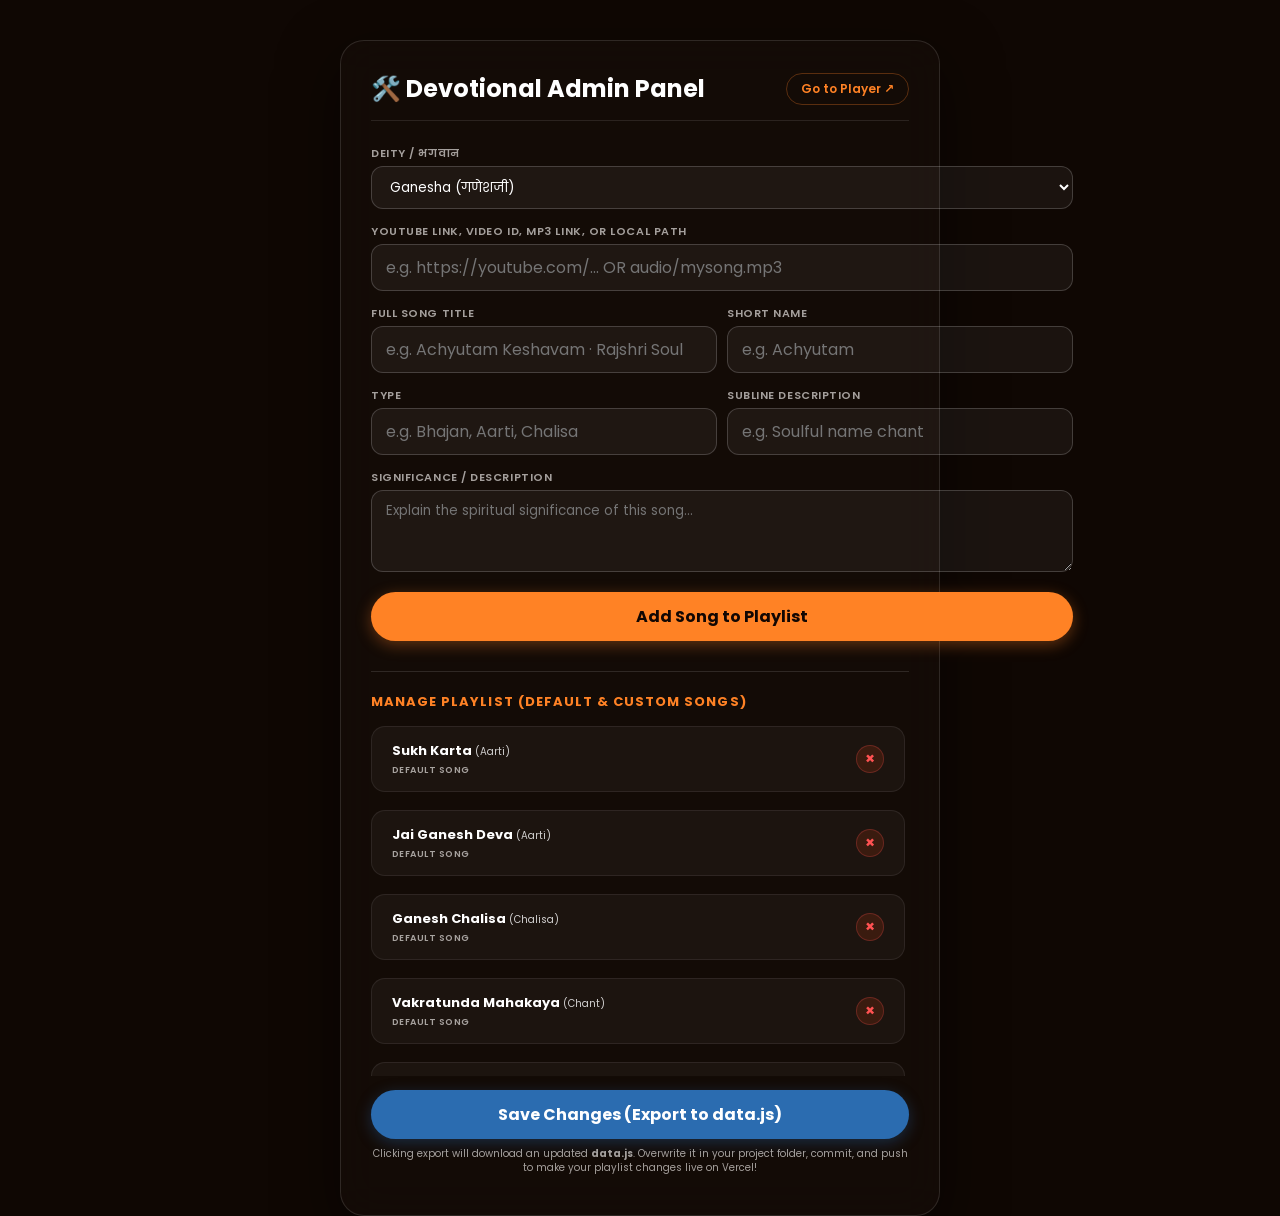
<file: admin.html>
<!doctype html>
<html lang="en">
<head>
  <meta charset="utf-8">
  <meta name="viewport" content="width=device-width, initial-scale=1, viewport-fit=cover">
  <meta name="theme-color" content="#ff8225">
  <link rel="icon" href="data:image/svg+xml,<svg xmlns=%22http://www.w3.org/2000/svg%22 viewBox=%220 0 100 100%22><text y=%22.9em%22 font-size=%2290%22>🛠️</text></svg>">
  <link rel="preconnect" href="https://fonts.googleapis.com">
  <link rel="preconnect" href="https://fonts.gstatic.com" crossorigin>
  <link href="https://fonts.googleapis.com/css2?family=Poppins:wght@400;500;600;700&family=Tiro+Devanagari+Hindi&display=swap" rel="stylesheet">
  <title>Bhakti Naad — Admin Panel</title>
  <link rel="stylesheet" href="styles.css">
  <style>
    body {
      overflow-y: auto;
      background: #0f0703;
      padding: 40px 20px;
    }
    .admin-container {
      max-width: 600px;
      margin: 0 auto;
      padding: 30px;
      border: 1px solid rgba(255, 255, 255, 0.12);
      border-radius: 24px;
      background: rgba(20, 12, 8, 0.85);
      backdrop-filter: blur(20px);
      box-shadow: 0 20px 60px rgba(0,0,0,0.5);
    }
    .admin-header {
      display: flex;
      justify-content: space-between;
      align-items: center;
      margin-bottom: 24px;
      border-bottom: 1px solid rgba(255,255,255,.1);
      padding-bottom: 14px;
    }
    .admin-header h1 {
      margin: 0;
      font-size: 24px;
      font-weight: 700;
      color: #fff;
    }
    .back-link {
      font-size: 12px;
      font-weight: 600;
      color: var(--accent);
      text-decoration: none;
      border: 1px solid rgba(var(--accent-rgb), .3);
      padding: 6px 14px;
      border-radius: 999px;
      transition: all .2s;
    }
    .back-link:hover {
      background: rgba(var(--accent-rgb), .12);
      border-color: var(--accent);
    }
    .admin-form {
      display: grid;
      gap: 14px;
    }
    .form-group {
      display: grid;
      gap: 4px;
    }
    .form-group label {
      font-size: 11px;
      color: var(--muted);
      font-weight: 600;
      text-transform: uppercase;
      letter-spacing: .05em;
    }
    .admin-form input,
    .admin-form select,
    .admin-form textarea {
      padding: 10px 14px;
      border-radius: 12px;
      border: 1px solid rgba(255,255,255,.18);
      background: rgba(255,255,255,.05);
      color: #fff;
      font-family: inherit;
    }
    .admin-form select option {
      background: #140c08;
      color: #fff;
    }
    .admin-form input:focus,
    .admin-form select:focus,
    .admin-form textarea:focus {
      outline: none;
      border-color: var(--accent);
      box-shadow: 0 0 8px rgba(var(--accent-rgb),.3);
    }
    .admin-submit-btn {
      padding: 12px;
      border-radius: 999px;
      background: var(--accent);
      color: #120703;
      font-weight: 700;
      border: none;
      cursor: pointer;
      margin-top: 6px;
      box-shadow: 0 4px 15px rgba(var(--accent-rgb),.35);
      transition: transform .2s;
    }
    .admin-submit-btn:hover {
      transform: scale(1.02);
    }
    .admin-submit-btn:active {
      transform: scale(.98);
    }
    .custom-songs-section {
      margin-top: 30px;
      border-top: 1px solid rgba(255,255,255,.12);
      padding-top: 20px;
    }
    .custom-songs-section h3 {
      font-size: 13px;
      letter-spacing: .08em;
      text-transform: uppercase;
      color: var(--accent);
      margin: 0 0 14px;
    }
    .custom-songs-list {
      display: grid;
      gap: 10px;
      max-height: 350px;
      overflow-y: auto;
      padding-right: 4px;
    }
    .custom-song-item {
      display: flex;
      justify-content: space-between;
      align-items: center;
      padding: 14px 20px;
      background: rgba(255, 255, 255, 0.04);
      border: 1px solid rgba(255, 255, 255, 0.08);
      border-radius: 14px;
      margin-bottom: 8px;
      transition: all 0.2s ease;
    }
    .custom-song-item:hover {
      background: rgba(255, 255, 255, 0.07);
      border-color: rgba(var(--accent-rgb), 0.25);
    }
    .custom-song-info {
      display: flex;
      flex-direction: column;
      gap: 3px;
    }
    .custom-song-info b {
      font-size: 13px;
      color: #fff;
    }
    .custom-song-info small {
      font-size: 10px;
      letter-spacing: 0.05em;
    }
    .custom-song-delete-btn {
      width: 28px;
      height: 28px;
      display: grid;
      place-items: center;
      border-radius: 50%;
      background: rgba(230, 74, 25, 0.15);
      color: #ff5252;
      border: 1px solid rgba(255, 82, 82, 0.25);
      font-size: 16px;
      font-weight: 700;
      cursor: pointer;
      transition: all 0.2s ease;
      line-height: 1;
      padding: 0;
    }
    .custom-song-delete-btn:hover {
      background: rgba(255, 82, 82, 0.3);
      color: #fff;
      border-color: #ff5252;
      transform: scale(1.1);
    }
  </style>
</head>
<body>
  <div class="admin-container">
    <div class="admin-header">
      <h1>🛠️ Devotional Admin Panel</h1>
      <a href="index.html" class="back-link">Go to Player ↗</a>
    </div>

    <form id="addSongForm" class="admin-form">
      <div class="form-group">
        <label for="songDeity">Deity / भगवान</label>
        <select id="songDeity" required>
          <option value="ganesha">Ganesha (गणेशजी)</option>
          <option value="shiva">Shiva (शिवजी)</option>
          <option value="krishna">Krishna (कृष्णजी)</option>
          <option value="rama">Rama (रामजी)</option>
          <option value="hanuman">Hanuman (हनुमानजी)</option>
          <option value="durga">Durga (दुर्गा माँ)</option>
        </select>
      </div>
      
      <div class="form-group">
        <label for="songUrl">YouTube Link, Video ID, MP3 Link, or Local Path</label>
        <input type="text" id="songUrl" placeholder="e.g. https://youtube.com/... OR audio/mysong.mp3" required>
      </div>

      <div style="display: grid; grid-template-columns: 1fr 1fr; gap: 10px;">
        <div class="form-group">
          <label for="songTitle">Full Song Title</label>
          <input type="text" id="songTitle" placeholder="e.g. Achyutam Keshavam · Rajshri Soul">
        </div>
        <div class="form-group">
          <label for="songShortName">Short Name</label>
          <input type="text" id="songShortName" placeholder="e.g. Achyutam">
        </div>
      </div>

      <div style="display: grid; grid-template-columns: 1fr 1fr; gap: 10px;">
        <div class="form-group">
          <label for="songType">Type</label>
          <input type="text" id="songType" placeholder="e.g. Bhajan, Aarti, Chalisa">
        </div>
        <div class="form-group">
          <label for="songSubline">Subline Description</label>
          <input type="text" id="songSubline" placeholder="e.g. Soulful name chant">
        </div>
      </div>

      <div class="form-group">
        <label for="songLead">Significance / Description</label>
        <textarea id="songLead" rows="3" placeholder="Explain the spiritual significance of this song..."></textarea>
      </div>

      <button type="submit" class="admin-submit-btn">Add Song to Playlist</button>
    </form>

    <div class="custom-songs-section">
      <h3>Manage Playlist (Default & Custom Songs)</h3>
      <div class="custom-songs-list" id="customSongsList">
        <!-- Rendered by JS -->
      </div>
      <button type="button" id="exportBtn" class="admin-submit-btn" style="background: #2b6cb0; color: #fff; margin-top: 14px; box-shadow: 0 4px 15px rgba(43, 108, 176, 0.35); width: 100%;">Save Changes (Export to data.js)</button>
      <p style="font-size: 10px; color: var(--muted); margin-top: 8px; text-align: center; line-height: 1.4;">Clicking export will download an updated <b>data.js</b>. Overwrite it in your project folder, commit, and push to make your playlist changes live on Vercel!</p>
    </div>
  </div>

  <div class="toast" id="toast" role="status" aria-live="polite"></div>

  <script src="data.js"></script>
  <script src="admin.js"></script>
</body>
</html>
</file>
<file: styles.css>
:root {
  --accent: #ff8225;
  --accent-rgb: 255, 130, 37;
  --white: #fffcf8;
  --muted: rgba(255, 252, 248, .62);
  --glass: rgba(18, 11, 7, .38);
  --font-title: "Yatra One", "Tiro Devanagari Hindi", serif;
  --font-sans: "Poppins", "Baloo 2", system-ui, sans-serif;
  color-scheme: dark;
}

* { box-sizing: border-box; }
html, body { width: 100%; height: 100%; margin: 0; padding: 0; }

body {
  overflow: hidden;
  color: var(--white);
  background: #0f0703;
  font-family: var(--font-sans);
  -webkit-font-smoothing: antialiased;
}

button, input { font: inherit; }
button, a { -webkit-tap-highlight-color: transparent; }
button { color: inherit; border: none; background: transparent; cursor: pointer; }

/* Main wrapper */
.experience {
  position: relative;
  isolation: isolate;
  width: 100%;
  min-height: 100dvh;
  overflow: hidden;
}

/* Background Visuals */
.background { position: fixed !important; inset: 0 !important; z-index: -3 !important; background: #0c0502 !important; overflow: hidden !important; width: 100vw !important; height: 100vh !important; }
.background__layer,
.background__scrim,
.background__grain { position: absolute !important; inset: 0 !important; }

.background__layer {
  opacity: 0;
  background-position: center center !important;
  background-size: cover !important;
  background-repeat: no-repeat !important;
  transform: scale(1.05);
  transition: opacity 1.3s cubic-bezier(.22,.61,.36,1), transform 12s ease-out;
}

/* Fallback linear gradient backgrounds for deities */
[data-deity="ganesha"] .background__layer {
  background-image: radial-gradient(circle at 30% 20%, #4a1c02 0%, #0d0501 80%);
}
[data-deity="shiva"] .background__layer {
  background-image: radial-gradient(circle at 30% 20%, #082d38 0%, #030d12 80%);
}
[data-deity="krishna"] .background__layer {
  background-image: radial-gradient(circle at 30% 20%, #3d2d02 0%, #0b0801 80%);
}
[data-deity="rama"] .background__layer {
  background-image: radial-gradient(circle at 30% 20%, #4a2800 0%, #0c0600 80%);
}
[data-deity="hanuman"] .background__layer {
  background-image: radial-gradient(circle at 30% 20%, #4f1100 0%, #0d0300 80%);
}
[data-deity="durga"] .background__layer {
  background-image: radial-gradient(circle at 30% 20%, #40040f 0%, #0a0002 80%);
}

.background__layer.is-active { opacity: 1; transform: scale(1); }

.background__scrim {
  background:
    linear-gradient(90deg, rgba(6,3,2,.72) 0%, rgba(6,3,2,.3) 40%, rgba(6,3,2,.1) 70%, rgba(6,3,2,.4) 100%),
    linear-gradient(180deg, rgba(4,2,1,.3) 0%, transparent 40%, transparent 60%, rgba(4,2,1,.7) 90%, rgba(4,2,1,.9) 100%);
}

.background__grain {
  display: none; /* disable heavy noise filter to remove screen blur and rendering lag */
}

@keyframes grain-animation {
  0% { transform: translate(0); }
  25% { transform: translate(1%, -2%); }
  50% { transform: translate(-2%, 1%); }
  75% { transform: translate(2%, 2%); }
  100% { transform: translate(-1%, -1%); }
}

/* Topbar Navigation & Selector */
.topbar {
  position: fixed;
  z-index: 20;
  top: 0;
  left: 0;
  width: 100%;
  padding: 24px 30px;
  display: grid;
  grid-template-columns: 180px 1fr auto;
  align-items: center;
  gap: 20px;
  text-shadow: 0 2px 8px rgba(0,0,0,.8);
}

.clock {
  font-size: 13px;
  font-weight: 600;
  letter-spacing: .06em;
  font-variant-numeric: tabular-nums;
}

/* Deity Sliding Selector Bar */
.deity-selector-container {
  overflow: hidden;
  width: 100%;
  display: flex;
  justify-content: center;
}

.deity-bar {
  display: flex;
  align-items: center;
  gap: 6px;
  padding: 4px;
  border: 1px solid rgba(255,255,255,.08);
  border-radius: 999px;
  background: rgba(0,0,0,.24);
  backdrop-filter: blur(12px);
  max-width: 100%;
  overflow-x: auto;
  scrollbar-width: none;
}
.deity-bar::-webkit-scrollbar { display: none; }

.deity-tab {
  padding: 8px 18px;
  border-radius: 999px;
  font-size: 12px;
  font-weight: 600;
  color: var(--muted);
  white-space: nowrap;
  transition: all .28s cubic-bezier(.22,.61,.36,1);
}
.deity-tab:hover {
  color: #fff;
  background: rgba(255,255,255,.05);
}
.deity-tab.is-active {
  color: #120703;
  background: var(--accent);
  box-shadow: 0 4px 15px rgba(var(--accent-rgb),.4);
  font-weight: 700;
}

/* Top Right Info & Support */
.top-controls {
  display: flex;
  align-items: center;
  gap: 8px;
}

.presence {
  display: inline-flex;
  align-items: center;
  gap: 6px;
  padding: 6px 12px;
  border: 1px solid rgba(255,255,255,.08);
  border-radius: 999px;
  background: rgba(0,0,0,.2);
  backdrop-filter: blur(8px);
  font-size: 11px;
  font-weight: 600;
}

.presence__pulse {
  position: relative;
  width: 6px;
  height: 6px;
  border-radius: 50%;
  background: #50e3c2;
  box-shadow: 0 0 8px rgba(80,227,194,.9);
}
.presence__pulse i {
  position: absolute;
  inset: 0;
  border-radius: inherit;
  background: inherit;
  animation: pulse-wave 2s ease-out infinite;
}
@keyframes pulse-wave { to { transform: scale(2.5); opacity: 0; } }

.presence__count {
  color: #fff;
  font-variant-numeric: tabular-nums;
}

.top-button,
.seva-button {
  height: 32px;
  border: 1px solid rgba(255,255,255,.08);
  border-radius: 999px;
  color: #fff;
  background: rgba(0,0,0,.2);
  backdrop-filter: blur(8px);
  font-size: 11px;
  font-weight: 600;
  display: inline-flex;
  align-items: center;
  justify-content: center;
  transition: all .2s;
}
.top-button:hover,
.seva-button:hover {
  background: rgba(255,255,255,.1);
  border-color: rgba(255,255,255,.2);
}
.top-button:active,
.seva-button:active {
  transform: scale(.96);
}

.top-button--info { width: 32px; border-radius: 50%; }

.seva-button {
  padding: 0 14px 0 10px;
  gap: 6px;
}

.seva-button__diya {
  position: relative;
  width: 14px;
  height: 14px;
}
.seva-button__diya::before {
  content: "";
  position: absolute;
  left: 2px;
  bottom: 0px;
  width: 10px;
  height: 5px;
  border-radius: 2px 2px 6px 6px;
  background: var(--accent);
  box-shadow: 0 0 6px rgba(var(--accent-rgb),.6);
}
.seva-button__diya i {
  position: absolute;
  left: 5px;
  top: 0px;
  width: 4px;
  height: 7px;
  border-radius: 80% 20% 70% 30%;
  background: #fff0be;
  box-shadow: 0 0 6px var(--accent);
  transform: rotate(38deg);
}

/* Scene Content */
.scene {
  position: relative;
  min-height: 100dvh;
  touch-action: none;
}

.wordmark {
  position: absolute;
  z-index: 2;
  top: 22%;
  left: clamp(40px, 8vw, 120px);
  width: min(480px, 38vw);
  text-align: center;
  filter: drop-shadow(0 8px 30px rgba(0,0,0,.65));
  transition: opacity .25s ease, transform .25s ease;
}
.wordmark.is-changing { opacity: 0; transform: translateY(10px); }

.wordmark__eyebrow {
  margin: 0 0 12px;
  color: var(--muted);
  font-size: 11px;
  font-weight: 500;
  letter-spacing: .25em;
  text-transform: uppercase;
}

.wordmark h1 {
  margin: 0;
  display: flex;
  flex-direction: column;
  font-family: var(--font-title);
  font-size: clamp(60px, 6.5vw, 110px);
  font-weight: 400;
  line-height: .8;
  letter-spacing: -.03em;
  color: #ffdda1;
  text-shadow:
    0 2px 0 #522105,
    0 5px 0 #3b1702,
    0 12px 28px rgba(0,0,0,.8);
  -webkit-text-stroke: 0.5px rgba(82,33,5,.4);
}
.wordmark h1 span:last-child { color: #fff3db; }

/* Dynamic color tweaks based on active deity theme */
[data-deity="shiva"] .wordmark h1 {
  color: #c4effc;
  text-shadow: 0 2px 0 #052630, 0 5px 0 #021a21, 0 12px 28px rgba(0,0,0,.8);
  -webkit-text-stroke: 0.5px rgba(5,38,48,.4);
}
[data-deity="krishna"] .wordmark h1 {
  color: #ffeba1;
  text-shadow: 0 2px 0 #4f3b05, 0 5px 0 #332601, 0 12px 28px rgba(0,0,0,.8);
}
[data-deity="durga"] .wordmark h1 {
  color: #ffbfc8;
  text-shadow: 0 2px 0 #40040f, 0 5px 0 #280108, 0 12px 28px rgba(0,0,0,.8);
}
[data-deity="shanidev"] .wordmark h1 {
  color: #e0e6ff;
  text-shadow: 0 2px 0 #0f143c, 0 5px 0 #080a21, 0 12px 28px rgba(0,0,0,.8);
  -webkit-text-stroke: 0.5px rgba(26,35,126,.4);
}
[data-deity="saibaba"] .wordmark h1 {
  color: #ffe0b2;
  text-shadow: 0 2px 0 #5d2500, 0 5px 0 #3e1900, 0 12px 28px rgba(0,0,0,.8);
}
[data-deity="vishnu"] .wordmark h1 {
  color: #fff9c4;
  text-shadow: 0 2px 0 #4a3c00, 0 5px 0 #332900, 0 12px 28px rgba(0,0,0,.8);
}

.wordmark__english {
  margin: 16px 0 4px;
  font-family: "Tiro Devanagari Hindi", serif;
  font-size: clamp(16px, 1.4vw, 22px);
  font-style: italic;
  letter-spacing: .06em;
}

/* Docking Interface */
.dock {
  position: absolute;
  z-index: 12;
  left: 50%;
  bottom: clamp(24px, 5.5vh, 60px);
  width: min(820px, calc(100% - 40px));
  transform: translateX(-50%);
}

.teaching-line {
  margin: 0 auto 12px;
  display: flex;
  justify-content: center;
  align-items: center;
  gap: 12px;
  color: var(--muted);
  font-size: 10px;
  font-weight: 500;
  letter-spacing: .12em;
  text-transform: uppercase;
  text-shadow: 0 2px 6px rgba(0,0,0,.8);
}
.teaching-line > span::after {
  content: "";
  display: inline-block;
  width: 18px;
  height: 1px;
  margin-left: 12px;
  vertical-align: middle;
  background: rgba(255,255,255,.2);
}
.teaching-line button {
  padding: 0 2px;
  border-bottom: 1px solid rgba(255,255,255,.3);
  font-size: 10px;
  font-weight: 600;
  letter-spacing: .06em;
  transition: all .2s;
}
.teaching-line button:hover {
  color: #fff;
  border-color: #fff;
}
.teaching-line button b { color: var(--accent); }

/* The Glassmorphic Audio Player container */
.player {
  position: relative;
  min-height: 106px;
  padding: 12px 18px 12px 12px;
  display: grid;
  grid-template-columns: 82px minmax(0, 1fr) auto auto;
  align-items: center;
  gap: 18px;
  border: 1px solid rgba(255,255,255,.12);
  border-radius: 999px;
  background: linear-gradient(135deg, rgba(255,255,255,.09), rgba(255,255,255,.03));
  box-shadow:
    0 16px 50px rgba(0,0,0,.55),
    inset 0 1px 0 rgba(255,255,255,.15);
  backdrop-filter: blur(28px) saturate(135%);
  transition: border-color .3s;
}
.is-playing .player {
  border-color: rgba(var(--accent-rgb), .35);
  box-shadow:
    0 16px 50px rgba(0,0,0,.55),
    0 0 20px rgba(var(--accent-rgb), .08),
    inset 0 1px 0 rgba(255,255,255,.15);
}

/* Vinyl Disc styling */
.disc {
  position: relative;
  width: 82px;
  height: 82px;
  border-radius: 50%;
  background: #140d0a;
  box-shadow:
    0 6px 20px rgba(0,0,0,.5),
    inset 0 0 0 1px rgba(255,255,255,.12);
}
.disc__spin {
  width: 100%;
  height: 100%;
  padding: 4px;
  overflow: hidden;
  border-radius: inherit;
  animation: spin-vinyl 10s linear infinite;
  animation-play-state: paused;
}
.is-playing .disc__spin { animation-play-state: running; }

@keyframes spin-vinyl { to { transform: rotate(360deg); } }

.disc img {
  width: 100%;
  height: 100%;
  border-radius: inherit;
  object-fit: cover;
  background: radial-gradient(circle, #2e1a0f, #0d0603);
}
.disc > i {
  position: absolute;
  top: 50%;
  left: 50%;
  width: 14px;
  height: 14px;
  border: 1.5px solid rgba(255,255,255,.4);
  border-radius: 50%;
  background: rgba(10,6,4,.92);
  transform: translate(-50%, -50%);
  z-index: 2;
}

/* Metadata and track layout */
.track-meta { min-width: 0; }
.track-meta > p:first-child {
  margin: 0;
  overflow: hidden;
  color: #fff;
  font-size: 14px;
  font-weight: 600;
  line-height: 1.25;
  text-overflow: ellipsis;
  white-space: nowrap;
}
.track-meta > p:nth-child(2) {
  margin: 2px 0 6px;
  display: flex;
  align-items: center;
  gap: 5px;
  color: var(--muted);
  font-size: 10px;
  white-space: nowrap;
}
.track-meta > p:nth-child(2) span {
  white-space: nowrap;
}
.track-meta > p:nth-child(2) i {
  color: var(--accent);
  font-style: normal;
  font-size: 8px;
}

.seek-wrap { display: grid; grid-template-columns: 1fr; }

/* Custom Seek Bar Slider */
input[type="range"] {
  appearance: none;
  width: 100%;
  height: 12px;
  margin: 0;
  background: transparent;
  cursor: pointer;
}
input[type="range"]:focus { outline: none; }

input[type="range"]::-webkit-slider-runnable-track {
  height: 3px;
  border-radius: 3px;
  background: linear-gradient(90deg, #fff var(--progress, 0%), rgba(255,255,255,.18) var(--progress, 0%));
}
input[type="range"]::-webkit-slider-thumb {
  appearance: none;
  width: 8px;
  height: 8px;
  margin-top: -2.5px;
  border-radius: 50%;
  background: #fff;
  opacity: 0;
  transition: opacity .15s, transform .15s;
}
input[type="range"]:hover::-webkit-slider-thumb,
input[type="range"]:focus-visible::-webkit-slider-thumb {
  opacity: 1;
  transform: scale(1.3);
}

input[type="range"]::-moz-range-track {
  height: 3px;
  border-radius: 3px;
  background: rgba(255,255,255,.18);
}
input[type="range"]::-moz-range-progress {
  height: 3px;
  background: #fff;
  border-radius: 3px;
}
input[type="range"]::-moz-range-thumb {
  width: 8px;
  height: 8px;
  border: 0;
  border-radius: 50%;
  background: #fff;
}

.times {
  display: flex;
  justify-content: space-between;
  color: rgba(255,255,255,.45);
  font-size: 9px;
  font-variant-numeric: tabular-nums;
  margin-top: 2px;
}

/* Volume Slider interface styling */
.volume-control-wrap {
  display: flex;
  align-items: center;
  gap: 8px;
  padding: 0 8px;
  border-right: 1px solid rgba(255,255,255,.1);
}
.volume-control-wrap button {
  width: 28px;
  height: 28px;
  display: grid;
  place-items: center;
  color: var(--muted);
  transition: color .2s;
}
.volume-control-wrap button:hover { color: #fff; }
.volume-control-wrap svg { width: 15px; height: 15px; fill: currentColor; }

#volumeSlider {
  width: 65px;
  height: 12px;
}
#volumeSlider::-webkit-slider-runnable-track {
  height: 3px;
  background: linear-gradient(90deg, var(--accent) var(--progress, 80%), rgba(255,255,255,.15) var(--progress, 80%));
}
#volumeSlider::-webkit-slider-thumb {
  width: 6px;
  height: 6px;
  margin-top: -1.5px;
  background: var(--accent);
}

/* Player buttons controls */
.controls {
  display: flex;
  align-items: center;
  gap: 3px;
}
.controls button {
  width: 42px;
  height: 42px;
  border-radius: 50%;
  display: grid;
  place-items: center;
  color: var(--muted);
  transition: all .2s;
}
.controls button:hover {
  color: #fff;
  background: rgba(255,255,255,.08);
}
.controls button:active {
  transform: scale(.92);
}
.controls svg { width: 18px; height: 18px; fill: currentColor; }

.controls .play {
  width: 68px;
  height: 68px;
  color: #100603;
  background: #fff;
  box-shadow: 0 4px 12px rgba(0,0,0,.25);
}
.controls .play svg {
  width: 28px;
  height: 28px;
}
.controls .play:hover {
  color: #100603;
  background: #fff;
  transform: scale(1.06);
}
.controls .play:disabled {
  opacity: .5;
  cursor: wait;
}

.controls .icon-pause { display: none; }
.is-playing .controls .icon-play { display: none; }
.is-playing .controls .icon-pause { display: block; }

.controls .list-toggle.is-active {
  color: var(--accent);
  background: rgba(var(--accent-rgb), .12);
}
.controls .timer-toggle { position: relative; }
.controls .timer-toggle.is-active {
  color: var(--accent);
  background: rgba(var(--accent-rgb), .12);
}

.timer-toggle__icon {
  position: relative;
  width: 14px;
  height: 14px;
  border: 1.6px solid currentColor;
  border-radius: 50%;
}
.timer-toggle__icon::before,
.timer-toggle__icon::after {
  content: "";
  position: absolute;
  left: 50%;
  top: 50%;
  height: 1.5px;
  background: currentColor;
  transform-origin: left center;
}
.timer-toggle__icon::before { width: 3.5px; transform: rotate(-90deg); }
.timer-toggle__icon::after { width: 4.5px; transform: rotate(35deg); }

.timer-toggle #timerBadge {
  position: absolute;
  top: -4px;
  right: -5px;
  min-width: 20px;
  padding: 2.5px 3px;
  border-radius: 999px;
  color: #100603;
  background: var(--accent);
  box-shadow: 0 2px 8px rgba(0,0,0,.4);
  font-size: 7px;
  font-weight: 700;
  line-height: 1;
}

/* Panel Drawer Basics */
.sleep-timer,
.playlist {
  position: absolute;
  z-index: -1;
  right: 10px;
  bottom: 82px;
  width: min(360px, calc(100% - 20px));
  padding: 16px;
  border: 1px solid rgba(255,255,255,.16);
  border-radius: 24px 24px 8px 24px;
  background: rgba(12, 6, 4, .82);
  box-shadow: 0 16px 40px rgba(0,0,0,.5);
  backdrop-filter: blur(28px);
  opacity: 0;
  pointer-events: none;
  transform: translateY(10px) scale(.98);
  transform-origin: bottom right;
  transition: opacity .25s, transform .25s, z-index 0s .25s;
}

.sleep-timer.is-open,
.playlist.is-open {
  z-index: 15;
  opacity: 1;
  pointer-events: auto;
  transform: translateY(0) scale(1);
  transition-delay: 0s;
}

.sleep-timer__head,
.playlist__head {
  padding: 0 2px 12px;
  display: flex;
  align-items: center;
  justify-content: justify;
  color: var(--muted);
  font-size: 9px;
  font-weight: 600;
  letter-spacing: .15em;
  text-transform: uppercase;
}
.sleep-timer__head span,
.playlist__head span { flex: 1; }

.sleep-timer__head button,
.playlist__head button {
  width: 24px;
  height: 24px;
  border-radius: 50%;
  background: rgba(255,255,255,.05);
  display: grid;
  place-items: center;
  font-size: 16px;
  line-height: 1;
}
.sleep-timer__head button:hover,
.playlist__head button:hover {
  background: rgba(255,255,255,.1);
}
#listClose {
  display: none;
}

/* Sleep timer settings styles */
.sleep-timer__options {
  display: grid;
  grid-template-columns: repeat(3, 1fr);
  gap: 8px;
}
.sleep-timer__options button {
  min-height: 40px;
  padding: 6px;
  border: 1px solid rgba(255,255,255,.1);
  border-radius: 12px;
  color: #fff;
  background: rgba(255,255,255,.04);
  font-size: 11px;
  font-weight: 500;
  transition: all .2s;
}
.sleep-timer__options button:hover {
  border-color: rgba(var(--accent-rgb),.4);
  background: rgba(var(--accent-rgb),.12);
}
.sleep-timer__options button:active { transform: scale(.97); }
.sleep-timer__options button:disabled { opacity: .3; cursor: default; }
.sleep-timer__options button:disabled:hover { border-color: rgba(255,255,255,.1); background: rgba(255,255,255,.04); }

.sleep-timer__options .sleep-timer__off {
  grid-column: 1 / -1;
  min-height: 34px;
  color: var(--muted);
}
.sleep-timer > p {
  margin: 12px 0 0;
  color: var(--accent);
  font-size: 9px;
  font-weight: 500;
  text-align: center;
}

/* Playlist tracks listing style */
.playlist ol { margin: 0; padding: 0; list-style: none; max-height: 240px; overflow-y: auto; scrollbar-width: thin; }
.playlist li + li { margin-top: 6px; }

.playlist li button {
  width: 100%;
  padding: 10px 14px;
  border: 1px solid transparent;
  border-radius: 12px;
  display: grid;
  grid-template-columns: 24px 1fr auto;
  align-items: center;
  gap: 8px;
  color: var(--muted);
  background: rgba(255,255,255,.03);
  text-align: left;
  transition: all .2s;
}
.playlist li button:hover {
  background: rgba(255,255,255,.06);
}
.playlist li button.is-active {
  border-color: rgba(var(--accent-rgb),.35);
  color: #fff;
  background: rgba(var(--accent-rgb),.1);
}
.playlist li button > span:first-child {
  color: var(--accent);
  font-size: 9px;
  font-weight: 700;
}
.playlist li button b {
  display: block;
  font-size: 12px;
  font-weight: 600;
}
.playlist li button small {
  color: var(--muted);
  font-size: 9px;
}
.playlist li button > span:last-child {
  font-size: 10px;
  opacity: 0;
  color: var(--accent);
}
.playlist li button.is-active > span:last-child { opacity: 1; }

.swipe-hint {
  margin: 12px 0 0;
  color: rgba(255,255,255,.32);
  font-size: 8px;
  font-weight: 500;
  letter-spacing: .16em;
  text-align: center;
  text-transform: uppercase;
  text-shadow: 0 1px 4px #000;
}
.swipe-hint span { color: var(--accent); }

/* Embedded YouTube box hiding */
.yt-host {
  position: fixed;
  left: -220px;
  bottom: -220px;
  width: 200px;
  height: 200px;
  opacity: .0001;
  pointer-events: none;
  overflow: hidden;
}

/* Sliding info context drawer */
.sheet-backdrop {
  position: fixed;
  z-index: 29;
  inset: 0;
  visibility: hidden;
  opacity: 0;
  background: rgba(0,0,0,.5);
  backdrop-filter: blur(4px);
  transition: opacity .3s, visibility .3s;
}

.knowledge {
  position: fixed;
  z-index: 30;
  top: 0;
  right: 0;
  width: min(460px, 100%);
  height: 100dvh;
  padding: clamp(60px, 9vh, 90px) clamp(24px, 5vw, 50px) 40px;
  overflow-y: auto;
  color: #2b1406;
  background: #f7b472;
  transform: translateX(100%);
  transition: transform .4s cubic-bezier(.22,.75,.22,1), background .5s;
}
.sheet-open .sheet-backdrop { visibility: visible; opacity: 1; }
.sheet-open .knowledge { transform: translateX(0); }

/* Dynamic coloration for details sheet */
[data-deity="shiva"] .knowledge { color: #041f27; background: #85d6e7; }
[data-deity="krishna"] .knowledge { color: #282103; background: #e3be4d; }
[data-deity="durga"] .knowledge { color: #210107; background: #e06277; }

.knowledge__close,
.about > button {
  position: absolute;
  top: 24px;
  right: 24px;
  width: 36px;
  height: 36px;
  border: 1px solid rgba(0,0,0,.2);
  border-radius: 50%;
  color: inherit;
  font-size: 20px;
  display: grid;
  place-items: center;
  transition: all .2s;
}
.knowledge__close:hover {
  background: rgba(255,255,255,.2);
  transform: rotate(90deg);
}

.about > button {
  color: #fff;
  border-color: rgba(255,255,255,.2);
}
.about > button:hover {
  background: rgba(255,255,255,.1);
  transform: rotate(90deg);
}

.knowledge__eyebrow,
.about__eyebrow {
  margin: 0 0 16px;
  font-size: 9px;
  font-weight: 600;
  letter-spacing: .2em;
}

.knowledge h2,
.about h2 {
  margin: 0;
  font-family: var(--font-title);
  font-size: clamp(38px, 5.5vw, 56px);
  font-weight: 400;
  line-height: .96;
}

.knowledge__lead {
  margin: 20px 0 28px;
  font-family: "Tiro Devanagari Hindi", serif;
  font-size: 16px;
  line-height: 1.6;
}

.knowledge dl {
  margin: 0;
  border-top: 1px solid rgba(0,0,0,.15);
}
.knowledge dl div {
  padding: 12px 0;
  display: grid;
  grid-template-columns: 110px 1fr;
  gap: 12px;
  border-bottom: 1px solid rgba(0,0,0,.15);
}
.knowledge dt {
  font-size: 9px;
  font-weight: 600;
  letter-spacing: .12em;
  text-transform: uppercase;
}
.knowledge dd {
  margin: 0;
  font-family: "Tiro Devanagari Hindi", serif;
  font-size: 14px;
}

.knowledge__note {
  margin: 20px 0 0;
  padding: 14px;
  background: rgba(255,255,255,.22);
  border-radius: 8px;
  font-size: 11px;
  line-height: 1.5;
}

/* Modals / Dialog elements styling */
.about,
.seva {
  width: min(540px, calc(100% - 24px));
  padding: clamp(36px, 5vw, 54px);
  border: 1px solid rgba(255,255,255,.16);
  border-radius: 24px;
  color: #fff;
  background: rgba(14, 8, 5, .95);
  box-shadow: 0 24px 80px rgba(0,0,0,.6);
  backdrop-filter: blur(28px);
}
.about::backdrop,
.seva::backdrop {
  background: rgba(0,0,0,.7);
  backdrop-filter: blur(5px);
}

.about__eyebrow { color: var(--accent); }
.about p:not(.about__eyebrow) {
  margin: 18px 0 0;
  color: var(--muted);
  font-size: 13px;
  line-height: 1.65;
}
.about p b { color: #fff; }

/* Support dialog details styling */
.seva {
  max-height: calc(100dvh - 30px);
  overflow-y: auto;
  text-align: center;
  background:
    radial-gradient(circle at 50% 0%, rgba(var(--accent-rgb), .16), transparent 45%),
    rgba(14, 8, 5, .96);
}

.seva__close {
  position: absolute;
  top: 20px;
  right: 20px;
  width: 36px;
  height: 36px;
  border: 1px solid rgba(255,255,255,.2);
  border-radius: 50%;
  color: #fff;
  font-size: 20px;
  display: grid;
  place-items: center;
  transition: all .2s;
}
.seva__close:hover {
  background: rgba(255,255,255,.08);
}

.seva__diya {
  position: relative;
  width: 60px;
  height: 50px;
  margin: -16px auto 16px;
  display: block;
}
.seva__diya::before {
  content: "";
  position: absolute;
  left: 8px;
  bottom: 2px;
  width: 44px;
  height: 20px;
  border-radius: 4px 4px 22px 22px;
  background: linear-gradient(180deg, #ffc462, var(--accent));
  box-shadow:
    0 6px 18px rgba(0,0,0,.3),
    0 0 20px rgba(var(--accent-rgb), .4);
}
.seva__diya i {
  position: absolute;
  left: 25px;
  top: 0px;
  width: 14px;
  height: 24px;
  border-radius: 80% 15% 70% 30%;
  background: #fff6c4;
  box-shadow:
    0 0 18px var(--accent),
    0 0 35px rgba(var(--accent-rgb), .4);
  transform: rotate(38deg);
  animation: diya-wobble 2s ease-in-out infinite alternate;
}
@keyframes diya-wobble { to { transform: rotate(32deg) scale(.92, 1.08); } }

.seva__eyebrow { color: var(--accent); }
.seva h2 {
  margin: 0;
  font-family: var(--font-title);
  font-size: clamp(32px, 5vw, 48px);
  font-weight: 400;
  line-height: 1.05;
}
.seva > p:not(.seva__eyebrow) {
  width: min(370px, 100%);
  margin: 18px auto 0;
  color: var(--muted);
  font-size: 13px;
  line-height: 1.65;
}

.seva__payment {
  margin: 20px auto 0;
  display: grid;
  justify-items: center;
  gap: 8px;
}
.seva__qr {
  width: min(176px, 50vw);
  padding: 8px;
  border-radius: 18px;
  background: #fff;
  box-shadow:
    0 10px 30px rgba(0,0,0,.45),
    0 0 20px rgba(var(--accent-rgb),.15);
}
.seva__qr canvas { display: block; border-radius: 10px; }

.seva__upi-label { margin-top: 2px; color: rgba(255,255,255,.45); font-size: 8px; letter-spacing: .16em; font-weight: 600; }
.seva__upi-id {
  max-width: 100%;
  padding: 8px 16px;
  border: 1px solid rgba(255,255,255,.16);
  border-radius: 999px;
  color: #fff;
  background: rgba(255,255,255,.05);
  font-size: 13px;
  font-weight: 600;
  letter-spacing: .02em;
  overflow-wrap: anywhere;
  user-select: all;
}

.seva > small { margin-top: 16px; display: block; color: rgba(255,255,255,.4); font-size: 9px; line-height: 1.4; }

/* Toast popup layout */
.toast {
  position: fixed;
  z-index: 50;
  left: 50%;
  bottom: 20px;
  max-width: calc(100% - 24px);
  padding: 10px 18px;
  border: 1px solid rgba(255,255,255,.15);
  border-radius: 999px;
  color: #fff;
  background: rgba(12, 6, 3, .88);
  backdrop-filter: blur(12px);
  font-size: 11px;
  font-weight: 500;
  text-align: center;
  opacity: 0;
  pointer-events: none;
  transform: translate(-50%, 10px);
  transition: opacity .2s, transform .2s;
}
.toast.is-visible { opacity: 1; transform: translate(-50%, 0); }

/* Autoplay Block Cover Gate */
.sound-gate {
  display: none !important;
}

@keyframes slide-gate-in {
  from { opacity: 0; transform: translate(-50%, 10px); }
  to { opacity: 1; transform: translate(-50%, 0); }
}

.sound-gate__inner { display: flex; align-items: center; gap: 8px; }
.sound-gate__play {
  width: 32px;
  height: 32px;
  border-radius: 50%;
  display: grid;
  place-items: center;
  padding-left: 2px;
  color: #100603;
  background: var(--accent);
  box-shadow: 0 0 15px rgba(var(--accent-rgb), .35);
  font-size: 10px;
}

.sound-gate__copy { display: flex; flex-direction: column; }
.sound-gate strong { font-size: 11px; font-weight: 700; line-height: 1.25; }
.sound-gate small { color: var(--muted); font-size: 9px; line-height: 1.25; }

/* Responsive adjustments */
@media (max-width: 960px) {
  .topbar { padding: 18px 20px; grid-template-columns: auto 1fr auto; gap: 10px; }
  .clock { display: none; }
  
  .scene {
    display: flex;
    flex-direction: column;
    align-items: center;
    justify-content: flex-end !important;
    padding: 20px 16px 190px !important;
    overflow: hidden !important;
    height: 100dvh;
    touch-action: none;
  }
  .scene-content {
    width: 100%;
    display: flex;
    justify-content: center;
    flex-shrink: 0;
  }
  .wordmark {
    position: relative;
    top: auto;
    left: auto;
    width: 100%;
    transform: none !important;
    margin: 0;
    text-align: center;
    filter: drop-shadow(0 4px 15px rgba(0,0,0,.8));
  }
  .wordmark.is-changing { transform: none !important; }
  .is-playing .wordmark {
    opacity: 1 !important;
    pointer-events: auto !important;
    transform: none !important;
  }
  .playlist.persistent {
    position: fixed !important;
    z-index: 100 !important;
    left: 10px !important;
    right: 10px !important;
    bottom: 140px !important;
    width: calc(100% - 20px) !important;
    max-width: 440px !important;
    margin: 0 auto !important;
    border-radius: 24px !important;
    border: 1px solid rgba(255,255,255,.16) !important;
    background: rgba(12, 6, 4, .95) !important;
    backdrop-filter: blur(28px) !important;
    box-shadow: 0 -10px 40px rgba(0,0,0,.65) !important;
    flex-shrink: 0;
    opacity: 0 !important;
    pointer-events: none !important;
    transform: translateY(15px) scale(0.97) !important;
    transition: opacity .25s ease, transform .25s ease, z-index 0s .25s !important;
  }
  .playlist.persistent.is-open {
    opacity: 1 !important;
    pointer-events: auto !important;
    transform: translateY(0) scale(1) !important;
    transition: opacity .25s ease, transform .25s ease !important;
  }
  .playlist.persistent ol {
    max-height: 280px;
  }
  #listClose {
    display: grid !important;
  }
}

@media (max-width: 768px) {
  .player {
    display: flex !important;
    flex-direction: column !important;
    padding: 16px 20px !important;
    gap: 12px !important;
    align-items: stretch !important;
    border-radius: 24px !important;
    background: rgba(12, 6, 4, 0.82) !important;
    backdrop-filter: blur(28px) !important;
    box-shadow: 0 10px 40px rgba(0,0,0,0.5) !important;
    border: 1px solid rgba(255,255,255,0.06) !important;
  }
  .disc {
    display: none !important; /* Hide disc on mobile for maximum cleanliness */
  }
  .track-meta {
    margin: 0 !important;
    text-align: center !important;
    display: flex !important;
    flex-direction: column !important;
    align-items: center !important;
    width: 100% !important;
  }
  #trackTitle {
    font-size: 15px !important;
    font-weight: 600 !important;
    color: #fff !important;
    margin-bottom: 2px !important;
    width: 100% !important;
    white-space: nowrap !important;
    overflow: hidden !important;
    text-overflow: ellipsis !important;
  }
  .track-meta p:last-child {
    font-size: 11px !important;
    color: var(--muted) !important;
    display: flex !important;
    align-items: center !important;
    justify-content: center !important;
    gap: 6px !important;
    width: 100% !important;
  }
  .seek-wrap {
    width: 100% !important;
    margin-top: 4px !important;
  }
  #timeline {
    width: 100% !important;
    height: 4px !important;
    border-radius: 2px !important;
  }
  .times {
    display: flex !important;
    justify-content: space-between !important;
    width: 100% !important;
    margin-top: 4px !important;
    font-size: 10px !important;
    color: var(--muted) !important;
  }
  .volume-control-wrap {
    display: none !important;
  }
  .controls {
    display: flex !important;
    justify-content: space-between !important;
    align-items: center !important;
    width: 100% !important;
    margin-top: 6px !important;
    gap: 4px !important;
  }
  .controls button {
    width: 38px !important;
    height: 38px !important;
    display: grid !important;
    place-items: center !important;
    border-radius: 50% !important;
  }
  .controls .play {
    width: 54px !important;
    height: 54px !important;
  }
  .controls .play svg {
    width: 24px !important;
    height: 24px !important;
  }
  /* Order controls ergonomically: Loop, Prev, Play, Next, Timer, List */
  #loopBtn { order: 1 !important; }
  #trackPrevious { display: grid !important; order: 2 !important; }
  #playBtn { order: 3 !important; }
  #trackNext { order: 4 !important; }
  #timerBtn { order: 5 !important; }
  #listBtn { order: 6 !important; }
}

@media (max-width: 480px) {
  .topbar { padding: 14px 12px; }
  .top-controls .presence { display: none; } /* Hide listening user count on very small layouts */
  .deity-tab { padding: 6px 14px; font-size: 11px; }
  .wordmark h1 { font-size: clamp(48px, 14vw, 72px); }
  .dock { bottom: max(16px, env(safe-area-inset-bottom)); width: calc(100% - 16px); }
  .player { border-radius: 18px; }
  .sleep-timer, .playlist { right: 0; bottom: 84px; width: 100%; border-radius: 20px; }
  .sound-gate { bottom: calc(max(16px, env(safe-area-inset-bottom)) + 116px); }
}

@media (prefers-reduced-motion: reduce) {
  *, *::before, *::after {
    animation-duration: .01ms !important;
    animation-iteration-count: 1 !important;
    transition-duration: .01ms !important;
  }
}

/* Admin panel customizations styling */
.admin-panel-dialog {
  max-width: 580px !important;
}
.admin-panel-dialog select:focus,
.admin-panel-dialog input:focus,
.admin-panel-dialog textarea:focus {
  outline: none;
  border-color: var(--accent) !important;
  box-shadow: 0 0 10px rgba(var(--accent-rgb),.2);
}

.custom-song-item {
  display: flex;
  align-items: center;
  justify-content: space-between;
  padding: 10px 14px;
  border-radius: 12px;
  background: rgba(255,255,255,.03);
  border: 1px solid rgba(255,255,255,.06);
}
.custom-song-info {
  display: grid;
  gap: 2px;
}
.custom-song-info b {
  font-size: 13px;
  color: #fff;
}
.custom-song-info small {
  font-size: 10px;
  color: var(--muted);
  text-transform: uppercase;
}
.custom-song-delete-btn {
  width: 28px;
  height: 28px;
  border-radius: 50%;
  background: rgba(221, 34, 68, 0.15);
  color: #ff526d;
  display: grid;
  place-items: center;
  font-size: 12px;
  border: 1px solid rgba(221, 34, 68, 0.25);
  transition: all .2s;
}
.custom-song-delete-btn:hover {
  background: #b81232;
  color: #fff;
  border-color: #b81232;
  transform: scale(1.05);
}

/* Persistent Playlist & Visualizer styles */
.visualizer {
  position: fixed;
  bottom: 0;
  left: 0;
  width: 100vw;
  height: 90px;
  display: flex;
  align-items: flex-end;
  justify-content: space-between;
  gap: 2px;
  pointer-events: none;
  z-index: 2;
  opacity: 0.6;
}
.v-bar {
  flex: 1;
  min-width: 3px;
  height: 80px;
  background: var(--accent);
  border-radius: 2px 2px 0 0;
  box-shadow: 0 -2px 12px rgba(var(--accent-rgb), 0.5);
  transform: scaleY(0.08);
  transform-origin: bottom;
  will-change: transform;
  transition: transform 0.08s ease, background 0.5s;
}

.playlist.persistent {
  position: static;
  opacity: 1;
  pointer-events: auto;
  transform: none;
  background: rgba(18, 9, 5, 0.4);
  border: 1px solid rgba(255, 255, 255, 0.06);
  border-radius: 24px;
  width: 100%;
  max-width: 330px;
  z-index: 3;
  backdrop-filter: blur(24px);
  box-shadow: 0 10px 40px rgba(0,0,0,0.45);
  margin-top: 20px;
  display: flex;
  flex-direction: column;
}
.playlist.persistent ol {
  max-height: 280px;
}

.track-status-badge {
  font-size: 8px;
  font-weight: 700;
  padding: 3px 6px;
  border-radius: 4px;
  letter-spacing: 0.05em;
  text-transform: uppercase;
  display: inline-block;
  line-height: 1;
}
.track-status-badge.playing {
  background: rgba(var(--accent-rgb), 0.15);
  color: var(--accent);
  border: 1px solid rgba(var(--accent-rgb), 0.3);
  animation: pulse-badge 1.5s infinite alternate;
}
.track-status-badge.paused {
  background: rgba(255,255,255,0.06);
  color: var(--muted);
  border: 1px solid rgba(255,255,255,0.12);
}
.track-status-badge.next {
  background: rgba(60, 169, 192, 0.1);
  color: #3ca9c0;
  border: 1px solid rgba(60, 169, 192, 0.2);
}
.track-status-badge.prev {
  background: rgba(255,255,255,0.03);
  color: rgba(255,255,255,0.4);
  border: 1px solid rgba(255,255,255,0.06);
}

@keyframes pulse-badge {
  0% { opacity: 0.7; transform: scale(0.97); }
  100% { opacity: 1; transform: scale(1.03); }
}

@media (min-width: 961px) {
  .scene {
    display: flex;
    flex-direction: row;
    justify-content: space-between;
    align-items: center;
    width: 100%;
    padding: 0 60px;
    gap: 40px;
  }
  .scene-content {
    flex: 1;
  }
  .playlist.persistent {
    margin-top: 0;
    width: 330px;
    margin-left: auto;
  }
  .playlist.persistent ol {
    max-height: 380px;
  }
  #listClose {
    display: none !important;
  }
}

/* Playlist interactive hover icons */
.playlist li button:hover .track-num-val {
  display: none !important;
}
.playlist li button:hover .track-hover-play {
  display: block !important;
  color: var(--accent);
}

.background__canvas {
  position: absolute;
  inset: 0;
  width: 100%;
  height: 100%;
  pointer-events: none;
  z-index: 2; /* sits above background art/scrim, below content layers */
  opacity: 0.8;
}

/* Sacred Marquee Banner Chants */
.sacred-marquee {
  position: fixed;
  top: 76px; /* right below the topbar */
  left: 0;
  width: 100vw;
  height: 32px;
  overflow: hidden;
  white-space: nowrap;
  z-index: 10;
  pointer-events: none;
  background: rgba(12, 6, 4, 0.78) !important;
  backdrop-filter: blur(12px) !important;
  border-top: 1px solid rgba(255,255,255,0.06);
  border-bottom: 1px solid rgba(255,255,255,0.06);
  display: flex;
  align-items: center;
  box-shadow: 0 4px 20px rgba(0,0,0,0.3);
}
.marquee-content {
  display: inline-block;
  white-space: nowrap;
  animation: marquee-scroll 75s linear infinite;
  font-family: "Tiro Devanagari Hindi", serif;
  font-size: 13px;
  font-weight: 600;
  letter-spacing: 0.22em;
  color: var(--accent);
  opacity: 0.95;
  text-shadow: 0 0 12px rgba(var(--accent-rgb), 0.5);
  transition: color 0.5s, text-shadow 0.5s;
}
@keyframes marquee-scroll {
  0% { transform: translate3d(0, 0, 0); }
  100% { transform: translate3d(-50%, 0, 0); }
}

/* Loop Toggle Active State */
.controls .loop-toggle.is-active {
  color: var(--accent);
  background: rgba(var(--accent-rgb), .12);
}

@media (max-width: 960px) {
  .sacred-marquee {
    top: 64px; /* adjust below topbar on mobile */
  }
  /* Shift Rama's background horizontally to center him on mobile */
  [data-deity="rama"] .background__layer {
    background-position: 20% center !important;
  }
  /* Cover background for portrait orientation on mobile devices */
  .background__layer {
    background-size: cover !important;
  }
}

/* Shani Dev Light Cyan Marquee Override for High Contrast */
[data-deity="shanidev"] .marquee-content {
  color: #80deea !important;
  text-shadow: 0 0 12px rgba(0, 229, 255, 0.6) !important;
}

/* Hide track form type and significance link line */
.teaching-line {
  display: none !important;
}

/* Desktop Widescreen Layout: Full Screen Cover with Focus on Deity Upper Body and Crown */
@media (min-width: 961px) {
  .background__layer {
    background-size: cover !important;
    background-position: center 38% !important; /* Shift cover image slightly down to keep face and crown perfectly centered and visible on widescreen */
  }
}
</file>
